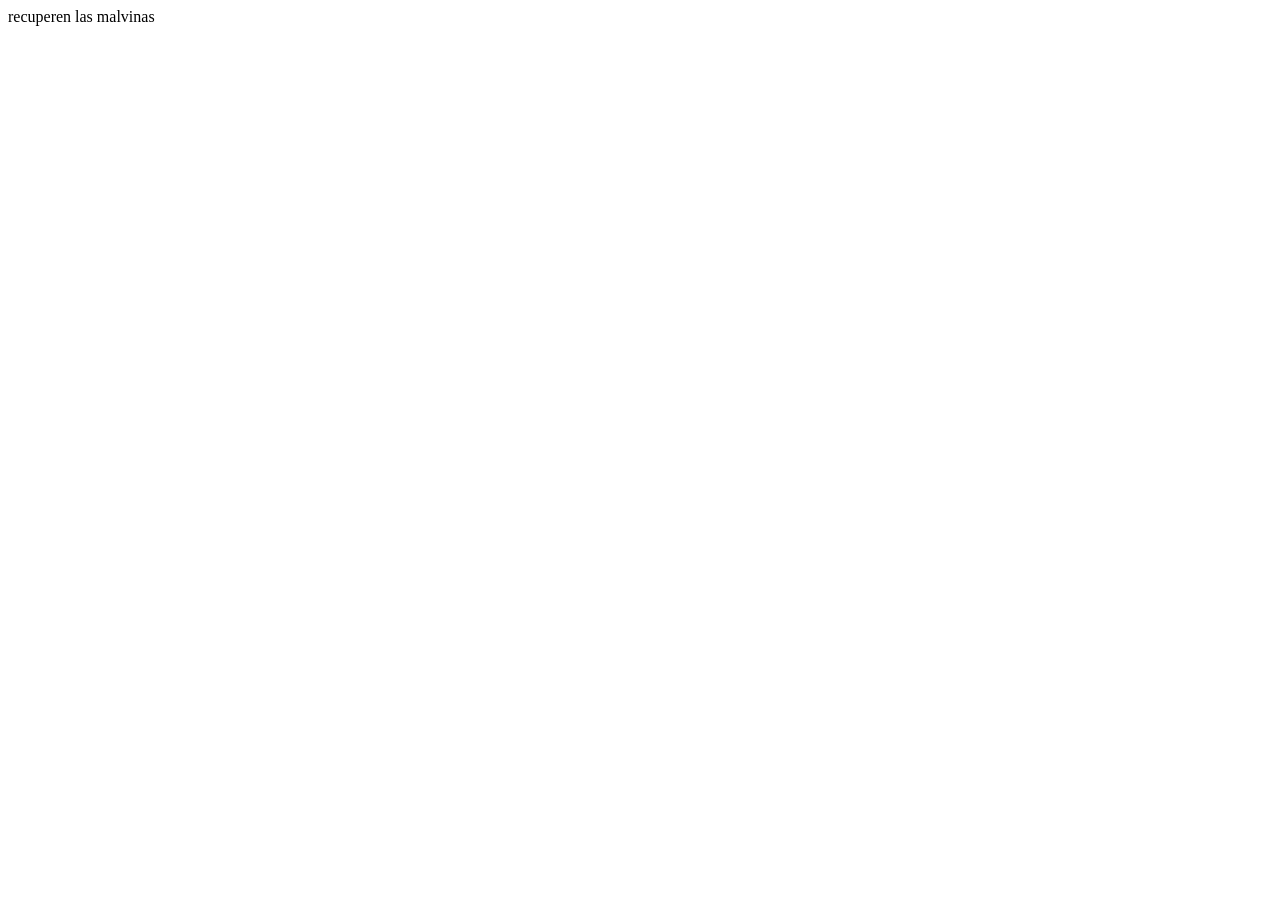
<file: index.html>
<!DOCTYPE html>
<html lang="en">
<head>
    <meta charset="UTF-8">
    <meta name="viewport" content="width=device-width, initial-scale=1.0">
    <title>SENA2026</title>
</head>
<body>
<script src="JBalvin.js"></script>
</body>
</html>
</file>
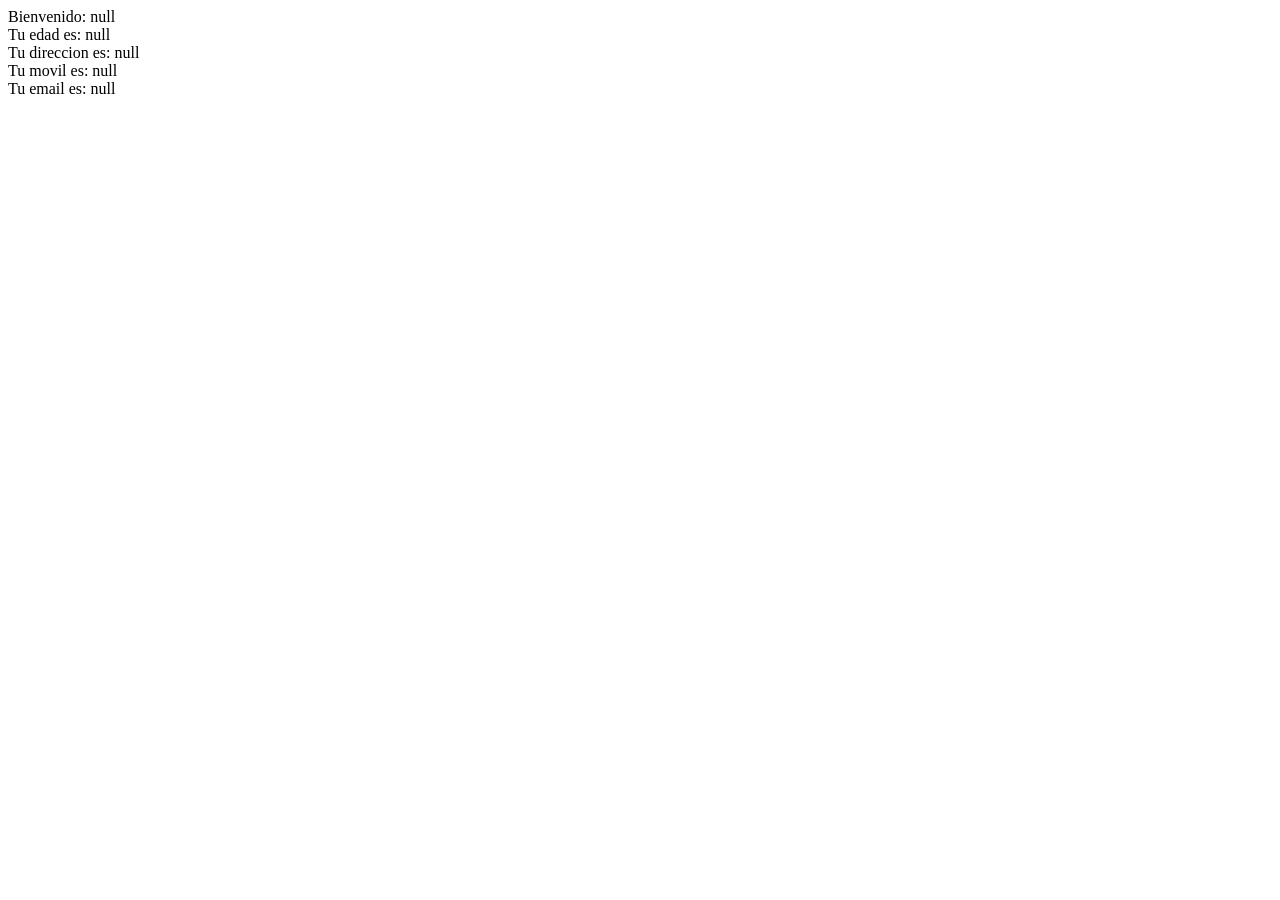
<file: ex04.html>
<!DOCTYPE html>
<html lang="en">
<head>
    <meta charset="UTF-8">
    <meta name="viewport" content="width=device-width,
    initial-scale=1.0">
    <title>No se Pana</title>
</head>
<body>
    <script src="ex04.js"></script>
</body>
</html>
</file>
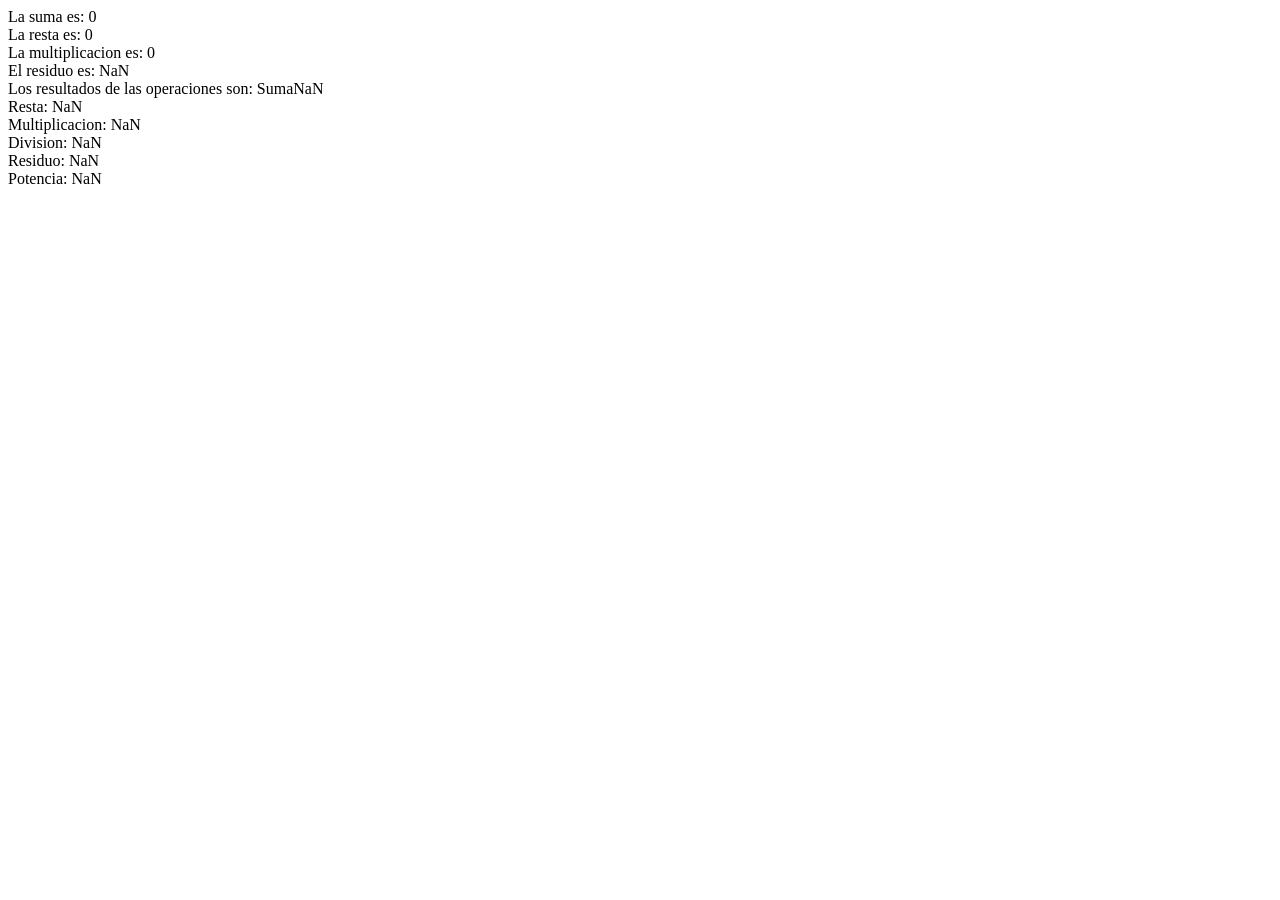
<file: ex05.html>
<!DOCTYPE html>
<html lang="en">
<head>
    <meta charset="UTF-8">
    <meta name="viewport" content="width=device-width,
    initial-scale=1.0">
    <title>No se Pana</title>
</head>
<body>
    <script src="ex05.js"></script>
</body>
</html>
</file>
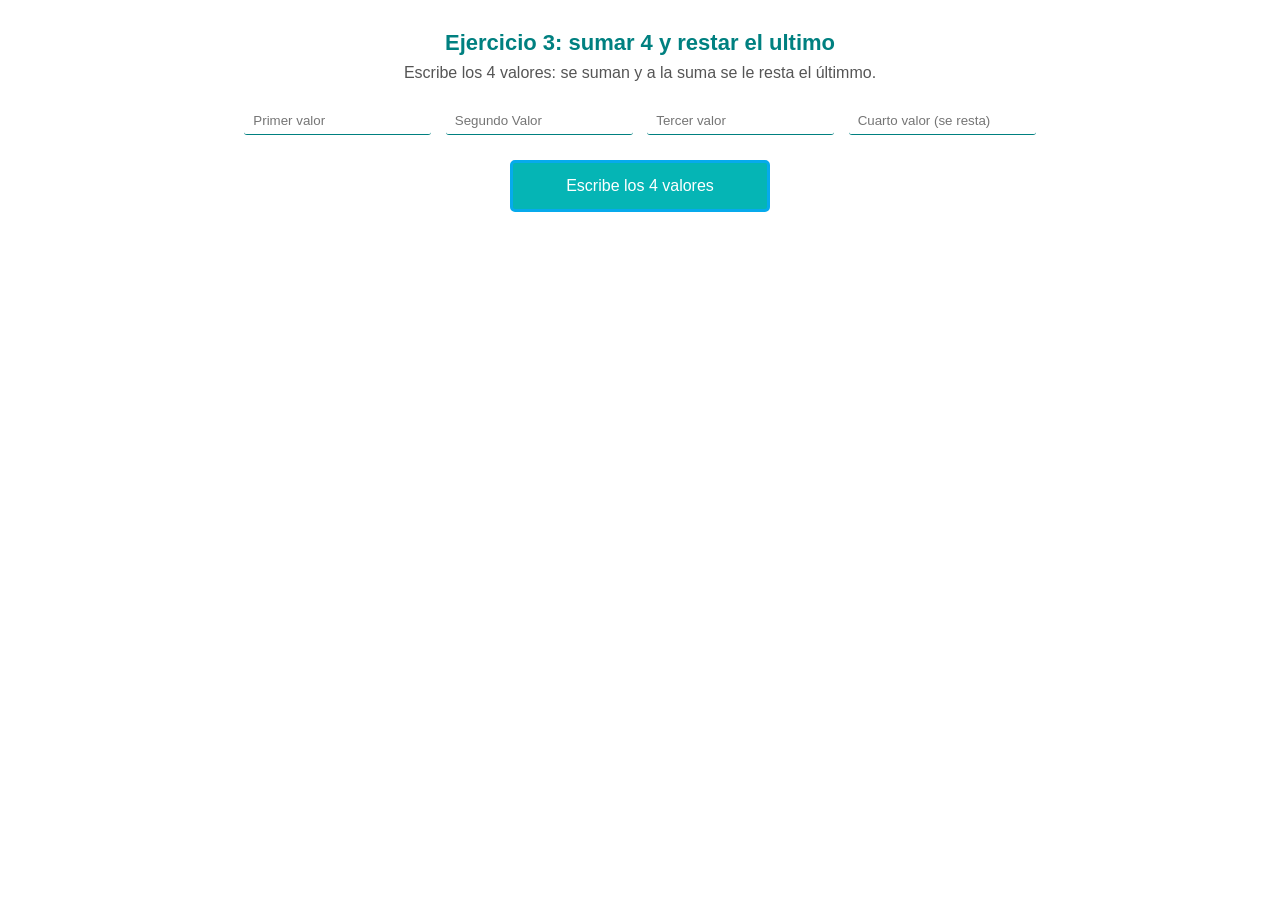
<file: 03/03-suma-resta-cuatro-valores.html>
<!DOCTYPE html>
<html lang="es">
    <head>
        <meta charset="UTF-8">
<meta name="viewport" content="width=device-width, initial-scale=1.0">
<title>Sumar 4 valores y restar el ultimo</title>
<link rel="stylesheet" href="estilos.css">
</head>
<body>
    <h1>Ejercicio 3: sumar 4 y restar el ultimo </h1>
    <p class="enunciado">Escribe los 4 valores: se suman y a la suma se le resta el últimmo.</p>

    <input type="number" id="primerValor" placeholder="Primer valor">
    <input type="number" id="segundoValor" placeholder="Segundo Valor">
    <input type="number" id="tercerValor" placeholder="Tercer valor">
    <input type="number" id="cuartoValor" placeholder="Cuarto valor (se resta)">
    
    <!-- Aquí el JavaScript escribe los resultados -->
<div class="caja" id="resultado">Escribe los 4 valores</div>

<script src="03-suma-resta-cuatro-valores.js"></script>
</body>
</html>
</file>
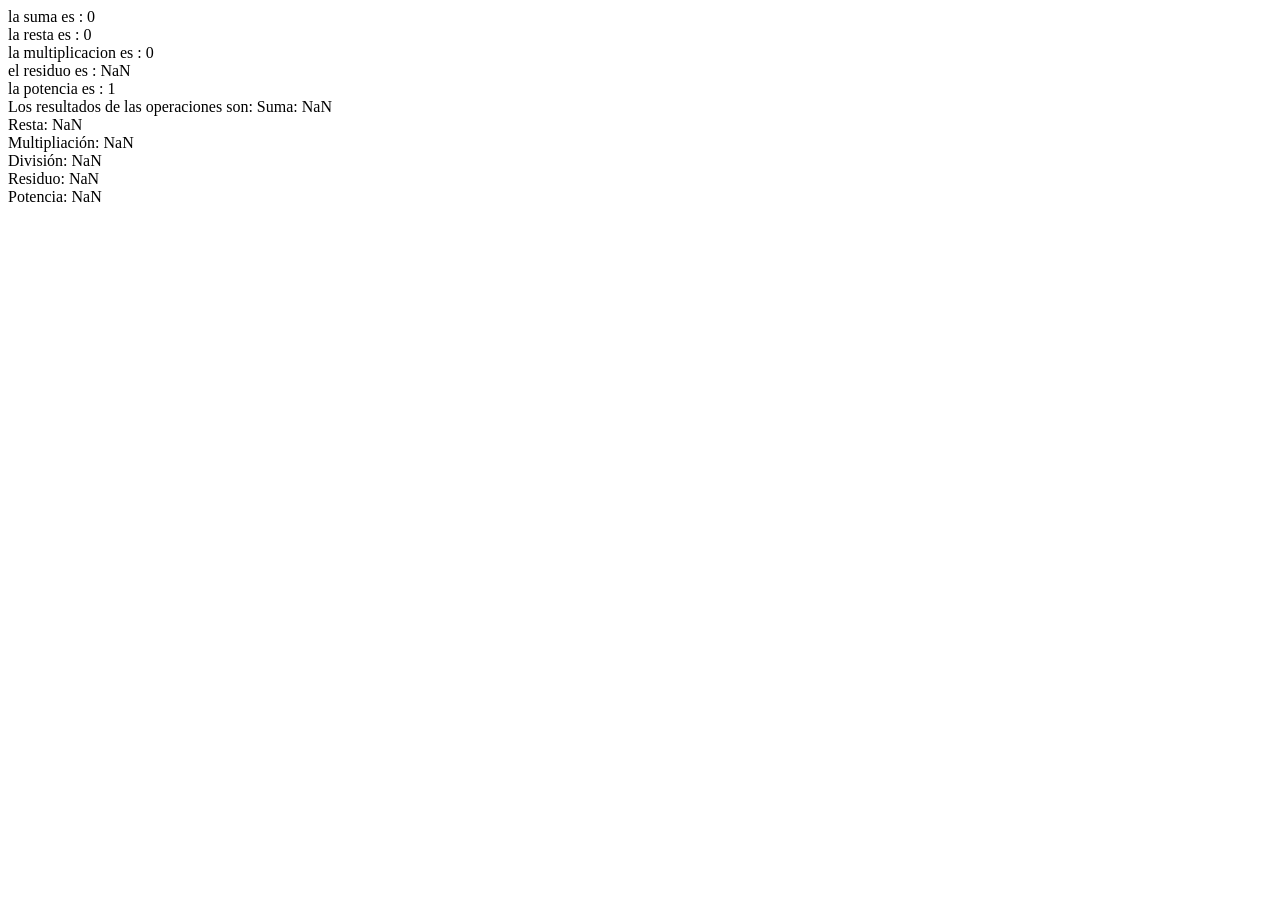
<file: taller1/ejercicio_5.html>
<!DOCTYPE html>
<html lang="en">
<head>
    <meta charset="UTF-8">
    <meta name="viewport" content="width=device-width, initial-scale=1.0">
    <title>Document</title>
</head>
<body>
    <script src="ejercicio_5.js"></script>
</body>
</html>
</file>
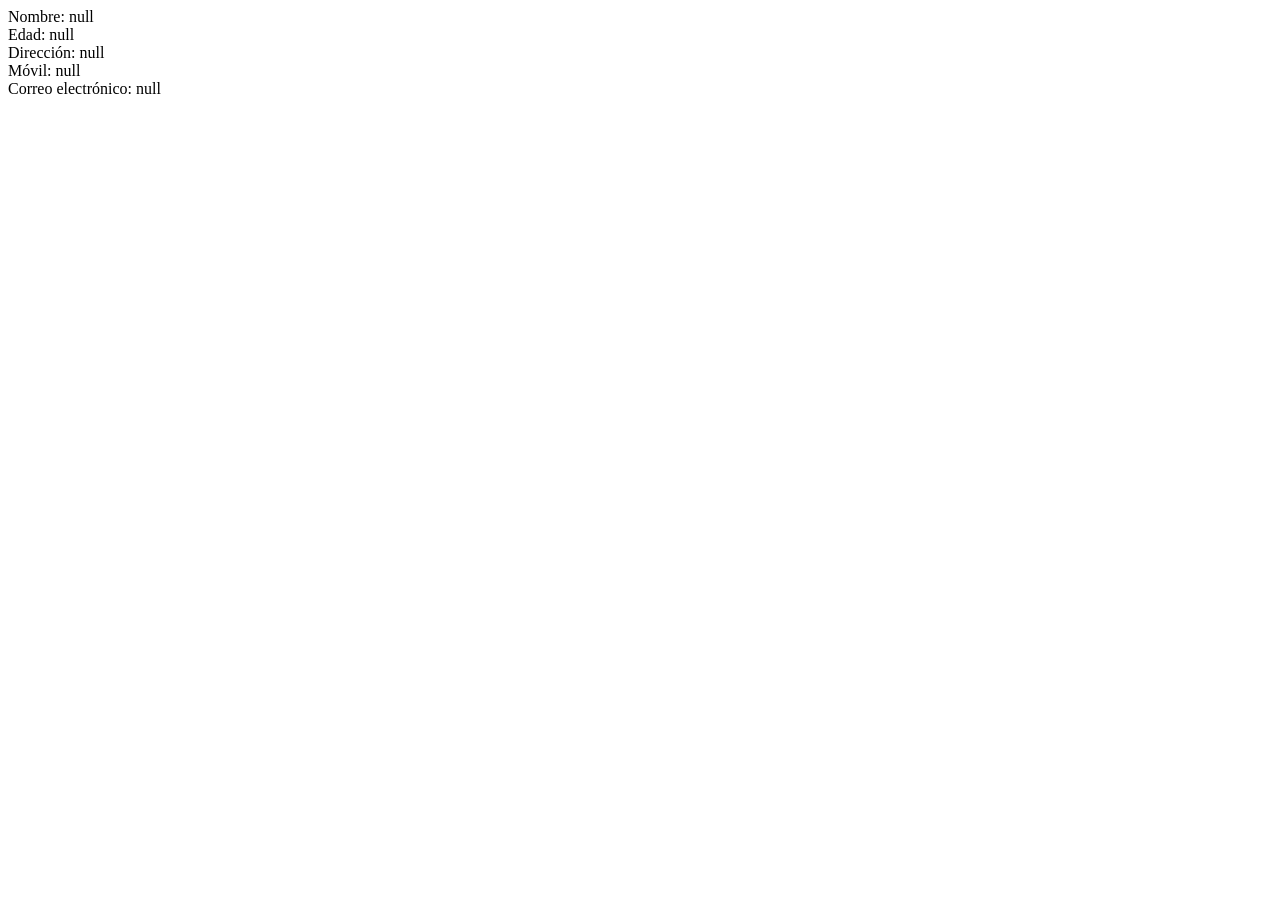
<file: taller1/nombre_1.html>
<!DOCTYPE html>
<html lang="en">
<head>
    <meta charset="UTF-8">
    <meta name="viewport" content="width=device-width, initial-scale=1.0">
    <title>Document</title>
</head>
<body>

    
    <script src="nombre_1.js"></script>
</body>
</html>
</file>
<file: 03/estilos.css>
* {
    margin: 0;
    padding: 0;
    box-sizing: border-box;
}

body {
    font-family: Arial, sans-serif;
    padding: 30px 16px;
    text-align: center;
}

h1 {
    color: teal;
    font-size: 22px;
    margin-bottom: 8px;
}

.enunciado {
    color: #555;
    margin-bottom: 20px;
}

/* El input: sin borde, solo una linea abajo en teal */
input {
    margin: 5px;
    padding: 6px 9px;
    border: none;
    border-bottom: 1px solid teal;
    color: teal;
    border-radius: 3px;
}

.caja {
    background-color: rgb(5, 181, 181);
    color: white;
    width: 260px;
    margin: 20px auto 0;
    padding: 10px;
    text-align: center;
    border: 3px solid rgb(6, 170, 236);
    border-radius: 5px;
    line-height: 1.6;
}
</file>
